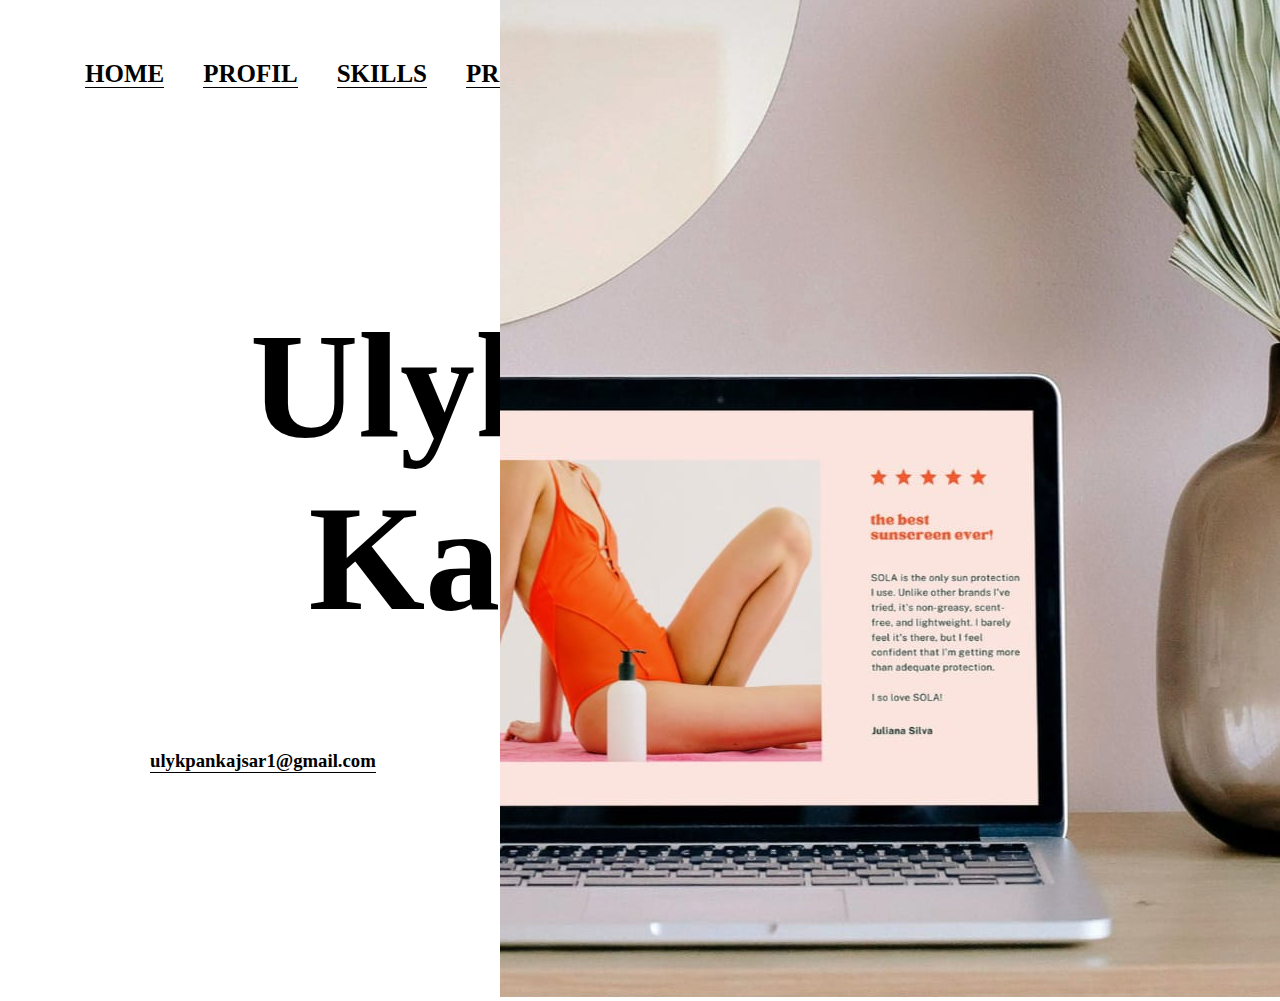
<file: index.html>
<!DOCTYPE html>
<html lang="en">
<head>
    <meta charset="UTF-8">
    <meta name="viewport" content="width=device-width, initial-scale=1.0">
    <title>Portfolio</title>
    <link rel="stylesheet" href="main.css">
    <link rel="icon" href="photos/tree .png" type="image/png">
</head>
<body>
    <header>
        <nav>
            <ul>
                <li><a href="#">HOME</a></li>
                <li><a href="pages/profil.html">PROFIL</a></li>
                <li><a href="pages/skills.html">SKILLS</a></li>
                <li><a href="pages/project.html">PROJECTS</a></li>
                <li><a href="pages/education.html">EDUCATION</a></li>
                <li><a href="pages/language.html">LANGUAGE</a></li>
                <li><a href="pages/detail.html">DETAILS</a></li>
            </ul>
        </nav>
    </header>

    <main>
        <section class="intro">
            <div class="text">
                <h1>Ulykpan <br> Kaisar</h1>
                <h3>WEB DEVELOPER</h3>
                <h3>ulykpankajsar1@gmail.com</h3>
            </div>
            <div class="image">
                <div class="photo" >
                <img src="photos/p1.png" alt="Laptop Image">
                </div>
            </div>
        </section>
    </main>
</body>
</html>
</file>
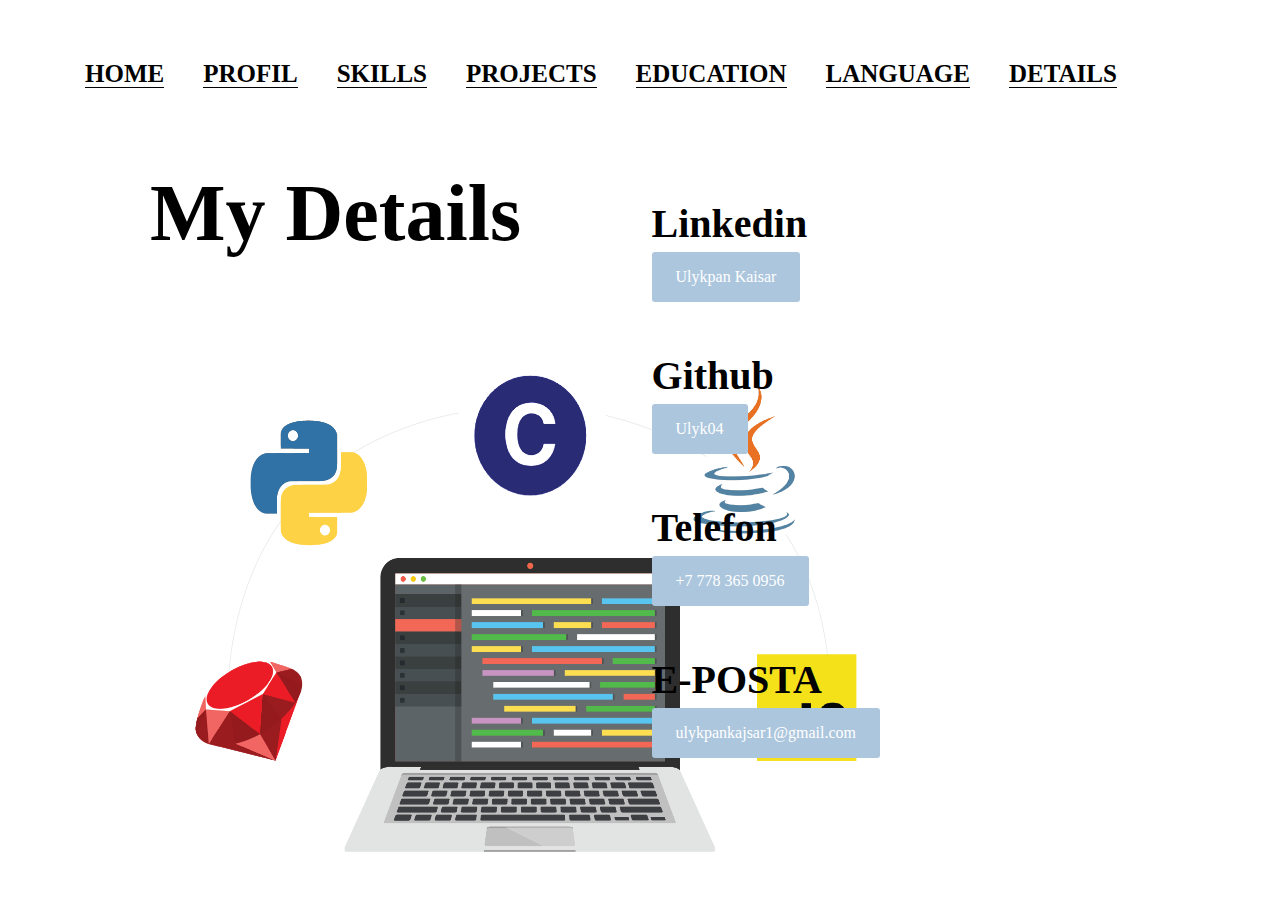
<file: pages/detail.html>
<!DOCTYPE html>
<html lang="en">
<head>
    <meta charset="UTF-8">
    <meta name="viewport" content="width=device-width, initial-scale=1.0">
    <title>Details</title>
    <link rel="stylesheet" href="detail.css">
    <link rel="icon" href="../photos/tree .png" type="image/png">
</head>
<body>
    <header>
        <nav>
            <ul>
                <li><a href="../index.html">HOME</a></li>
                <li><a href="profil.html">PROFIL</a></li>
                <li><a href="skills.html">SKILLS</a></li>
                <li><a href="project.html">PROJECTS</a></li>
                <li><a href="education.html">EDUCATION</a></li>
                <li><a href="language.html">LANGUAGE</a></li>
                <li><a href="detail.html">DETAILS</a></li>
            </ul>
        </nav>
    </header>

    <main>

        <div class="detail" >
            <div class="detailalt" >
                <h1>My Details</h1>
                <img src="../photos/prog.png" alt="">
            </div>
        </div>

        <div class="small" >
            <div class="smallalt" >
                <h3>Linkedin</h3>
                <a href="https://linkedin.com/in/ulykpan-kaisar-660727288" class="btn">Ulykpan Kaisar</a>

                <h3>Github</h3>
                <a href="https://github.com/Ulyk04" class="btn">Ulyk04</a>

                <h3>Telefon</h3>
                <a href="+77783650956" class="btn">+7 778 365 0956</a>

                <h3>E-POSTA</h3>
                <a href="ulykpankajsar1@gmail.com" class="btn">ulykpankajsar1@gmail.com</a>
            </div>
        </div>
    </main>
</body>
</html>
</file>
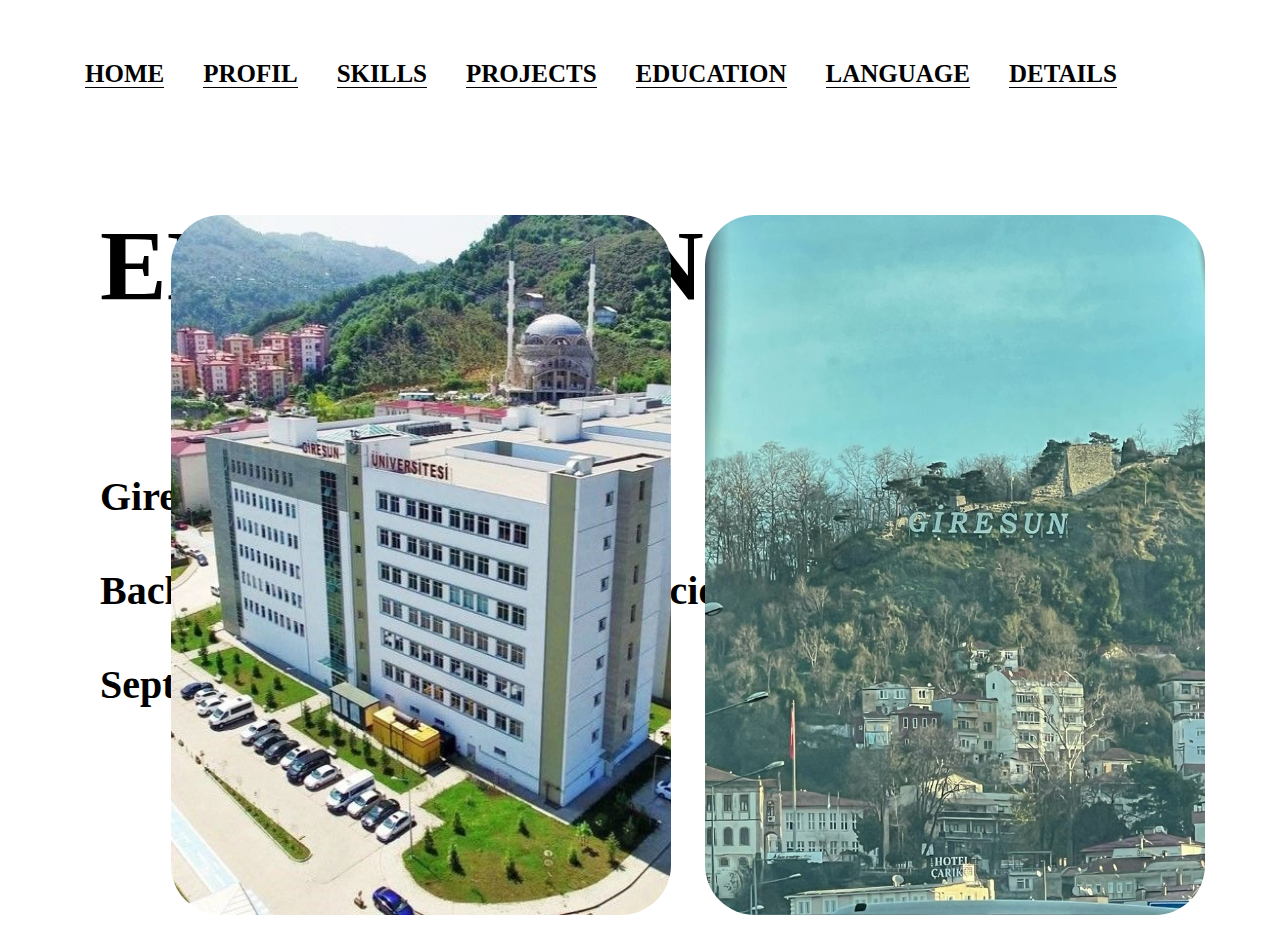
<file: pages/education.html>
<!DOCTYPE html>
<html lang="en">
<head>
    <meta charset="UTF-8">
    <meta name="viewport" content="width=device-width, initial-scale=1.0">
    <title>Education</title>
    <link rel="stylesheet" href="education.css">
    <link rel="icon" href="../photos/tree .png" type="image/png">
</head>
<body>
    <header>
        <nav>
            <ul>
                <li><a href="../index.html">HOME</a></li>
                <li><a href="profil.html">PROFIL</a></li>
                <li><a href="skills.html">SKILLS</a></li>
                <li><a href="project.html">PROJECTS</a></li>
                <li><a href="education.html">EDUCATION</a></li>
                <li><a href="language.html">LANGUAGE</a></li>
                <li><a href="detail.html">DETAILS</a></li>
            </ul>
        </nav>
    </header>

    <main>
        <div class="education" >
            <h1><strong>EDUCATION</strong></h1>
        </div>

        <div class="text" >
            <h4>
                Giresun University <br> <br>

                Bachelor's Degree in Computer Science <br> <br>

                September 2021 – Present
            </h4>
        </div>

        <div class="image" >
            <div>
            <img src="../photos/uni.jpg" alt="">
            <img src="../photos/giresun.jpg" alt="">
            </div>
        </div>
    </main>
</body>
</html>
</file>
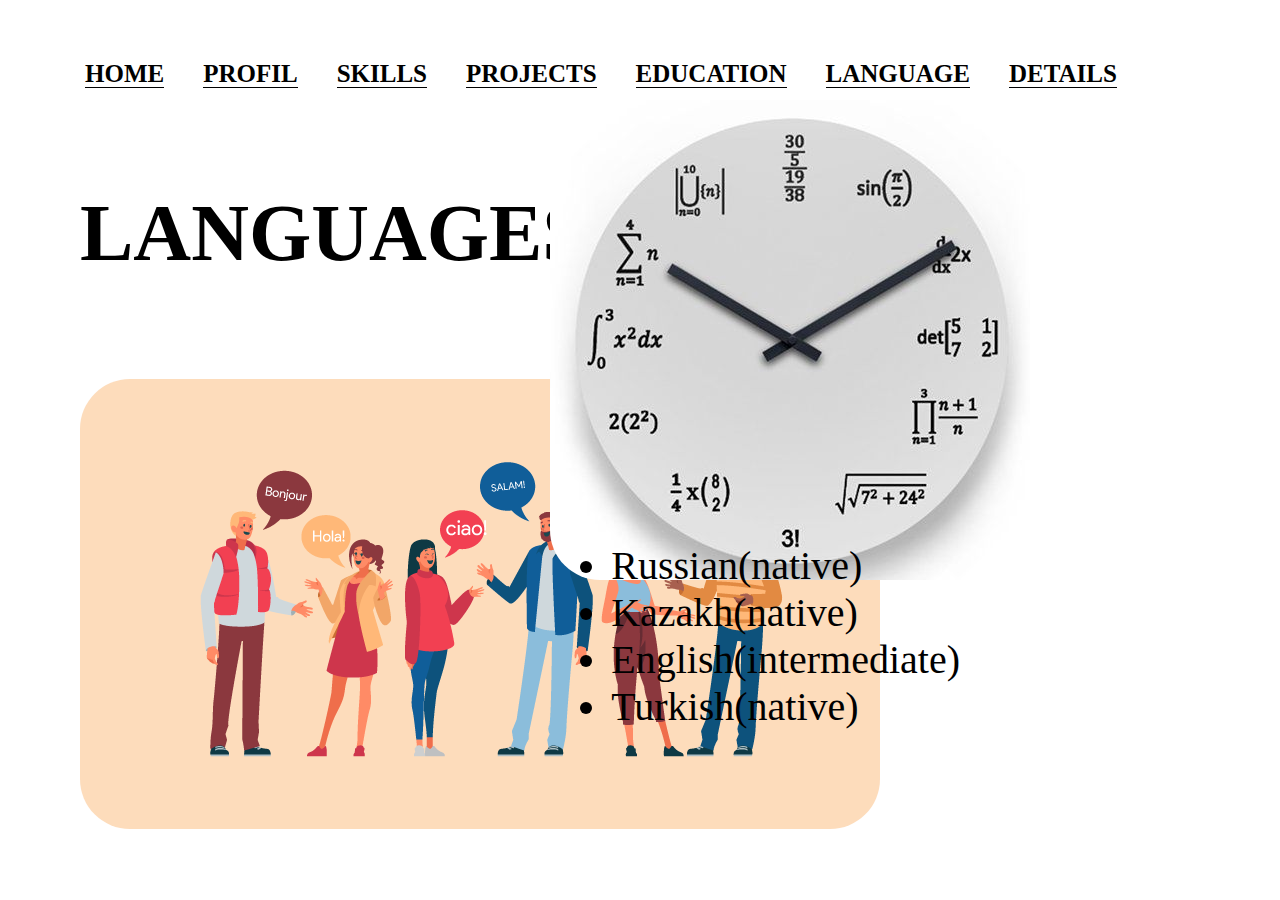
<file: pages/language.html>
<!DOCTYPE html>
<html lang="en">
<head>
    <meta charset="UTF-8">
    <meta name="viewport" content="width=device-width, initial-scale=1.0">
    <title>Language</title>
    <link rel="stylesheet" href="language.css">
    <link rel="icon" href="../photos/tree .png" type="image/png">
</head>
<body>
    <header>
        <nav>
            <ul>
                <li><a href="../index.html">HOME</a></li>
                <li><a href="profil.html">PROFIL</a></li>
                <li><a href="skills.html">SKILLS</a></li>
                <li><a href="project.html">PROJECTS</a></li>
                <li><a href="education.html">EDUCATION</a></li>
                <li><a href="language.html">LANGUAGE</a></li>
                <li><a href="detail.html">DETAILS</a></li>
            </ul>
        </nav>
    </header>

    <main>
        <div class="language" >
            <h1>LANGUAGES</h1>
        </div>

        <div class="photo" >
            <div class="photoalt" >
                <img src="../photos/lang1.png" alt="">
            </div>
        </div>

        <div class="watch" >
            <div class="watchin" >
                <img src="../photos/lang.jpg" alt="">
            </div>
        </div>

        <div class="text" >
            <div class="textin" >
                <ul>
                    <li>Russian(native)</li>
                    <li>Kazakh(native)</li>
                    <li>English(intermediate)</li>
                    <li>Turkish(native)</li>
                </ul>
            </div>
        </div>
    </main>
</body>
</html>
</file>
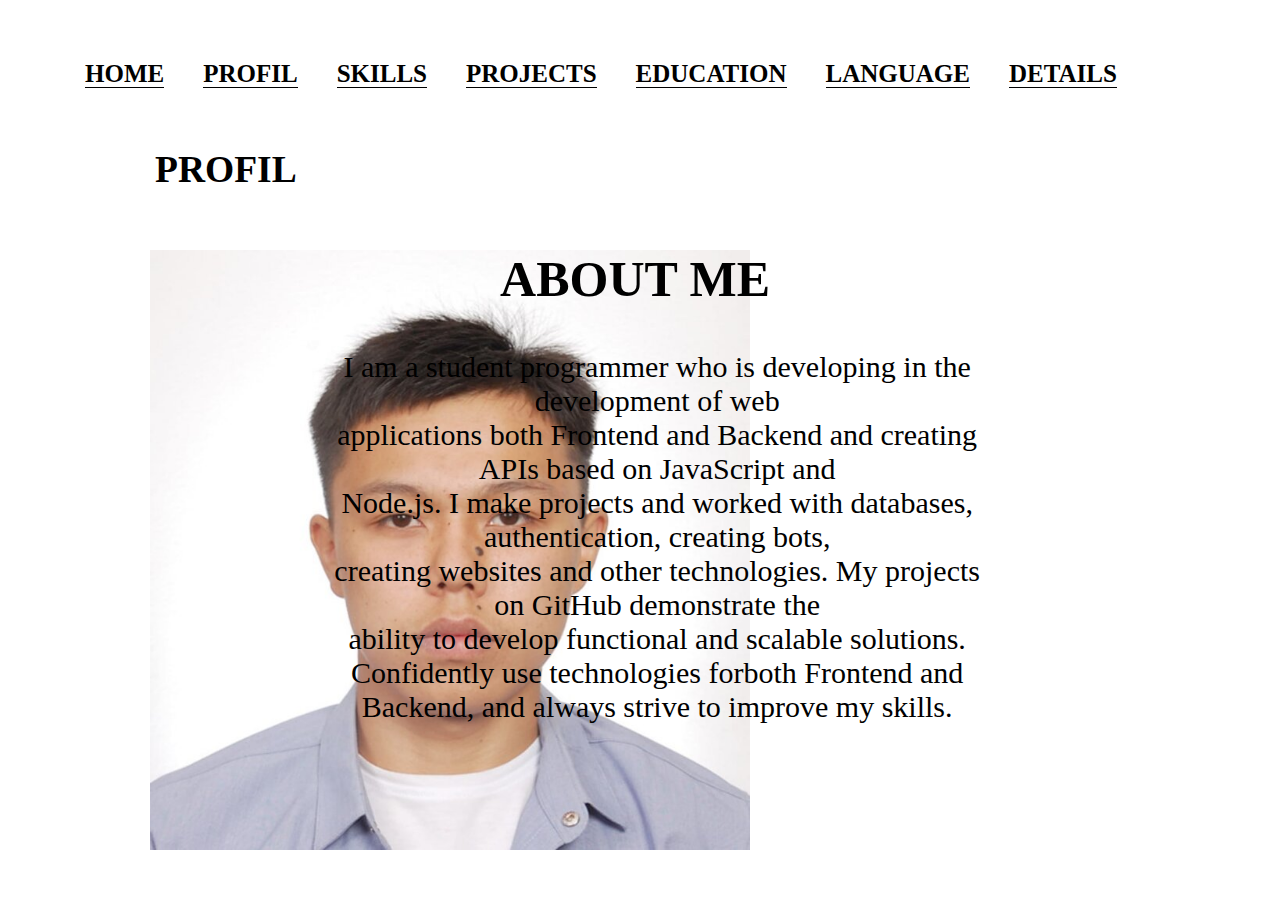
<file: pages/profil.html>
<!DOCTYPE html>
<html lang="en">
<head>
    <meta charset="UTF-8">
    <meta name="viewport" content="width=device-width, initial-scale=1.0">
    <title>Profil</title>
    <link rel="stylesheet" href="profil.css">
    <link rel="icon" href="../photos/tree .png" type="image/png">
</head>
<body>
    <header>
        <nav>
            <ul>
                <li><a href="../index.html">HOME</a></li>
                <li><a href="profil.html">PROFIL</a></li>
                <li><a href="skills.html">SKILLS</a></li>
                <li><a href="project.html">PROJECTS</a></li>
                <li><a href="education.html">EDUCATION</a></li>
                <li><a href="language.html">LANGUAGE</a></li>
                <li><a href="detail.html">DETAILS</a></li>
            </ul>
        </nav>
    </header>

    <main>
        <section class="main" >
            <div class="profil" >
                <h2>PROFIL</h2>
                <img src="../photos/me .jpg" alt="">
            </div>

            <div class="about" >
                <h1>ABOUT ME</h1>
                <br>
                <br>
                <P>I am a student programmer who is developing in the <br> development of web <br>
                    applications both Frontend and Backend and creating <br> APIs based on JavaScript and <br>
                    Node.js. I make projects and worked with databases, <br> authentication, creating bots, <br>
                    creating websites and other technologies. My projects <br> on GitHub demonstrate the <br>
                    ability to develop functional and scalable solutions. <br> Confidently use technologies forboth Frontend and <br> Backend, and always strive to improve my skills.</P>
            </div>
        </section>
    </main>
</body>
</html>
</file>
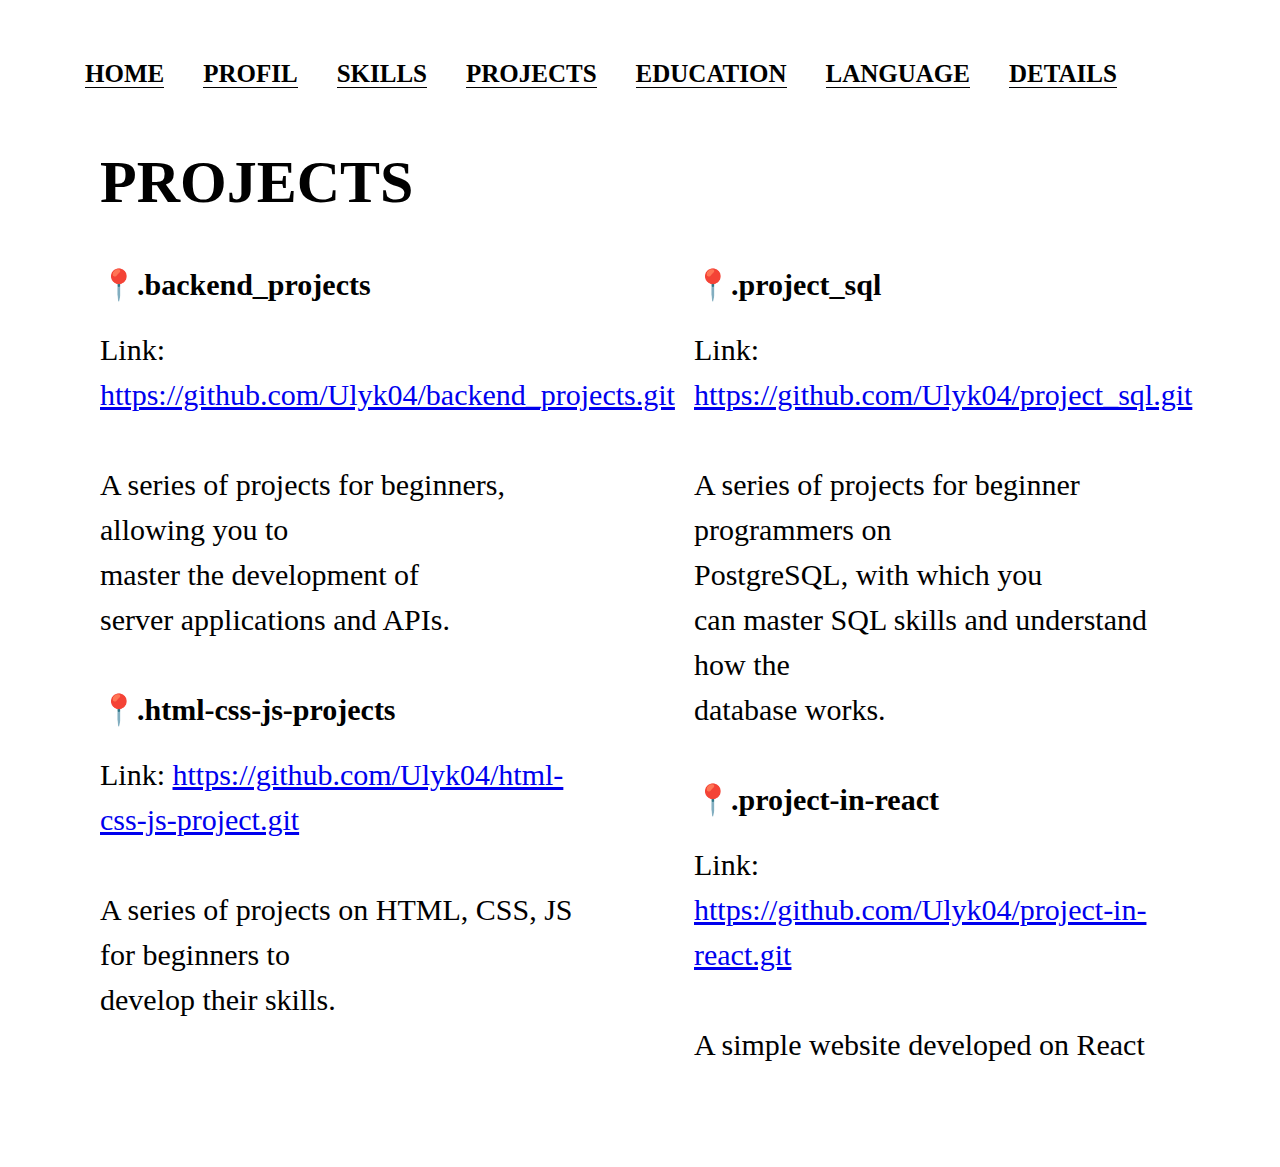
<file: pages/project.html>
<!DOCTYPE html>
<html lang="en">
<head>
    <meta charset="UTF-8">
    <meta name="viewport" content="width=device-width, initial-scale=1.0">
    <title>Projects</title>
    <link rel="stylesheet" href="project.css">
    <link rel="icon" href="../photos/tree .png" type="image/png">
</head>
<body>
    <header>
        <nav class="nav" >
            <ul>
                <li><a href="../index.html">HOME</a></li>
                <li><a href="profil.html">PROFIL</a></li>
                <li><a href="skills.html">SKILLS</a></li>
                <li><a href="project.html">PROJECTS</a></li>
                <li><a href="education.html">EDUCATION</a></li>
                <li><a href="language.html">LANGUAGE</a></li>
                <li><a href="detail.html">DETAILS</a></li>
            </ul>
        </nav>
    </header>

    <div>
        <h1><strong>PROJECTS</strong></h1>
    </div>
    <div class="str">
        <div class="column">
            <div>
                <h3><strong> &#128205;.backend_projects</strong></h3>
                <p>  Link:<a href="https://github.com/Ulyk04/backend_projects.git"> https://github.com/Ulyk04/backend_projects.git </a><br><br>
                   A series of projects for beginners, allowing you to <br>
                   master the development of <br>
                   server applications and APIs.
                </p>
            </div>
            <div>
                <h3><strong>&#128205;.html-css-js-projects</strong></h3>
                <p>Link: <a href="https://github.com/Ulyk04/html-css-js-project.git">https://github.com/Ulyk04/html-css-js-project.git</a> <br><br>
                   A series of projects on HTML, CSS, JS for beginners to <br>
                   develop their skills.
                </p>
            </div>
        </div>
        <div class="column">
            <div>
                <h3><strong>&#128205;.project_sql</strong></h3>
                <p>Link: <a href="https://github.com/Ulyk04/project_sql.git">https://github.com/Ulyk04/project_sql.git </a><br> <br>

                    A series of projects for beginner programmers on <br>PostgreSQL, with which you <br>
                    can master SQL skills and understand how the <br>database works.
                </p>
            </div>
            <div>
                <h3><strong>&#128205;.project-in-react</strong></h3>
                <p> Link:<a href="https://github.com/Ulyk04/project-in-react.git"> https://github.com/Ulyk04/project-in-react.git </a><br><br>

                    A simple website developed on React
                </p>
            </div>
        </div>
    </div>
    
        
</body>
</html>
</file>
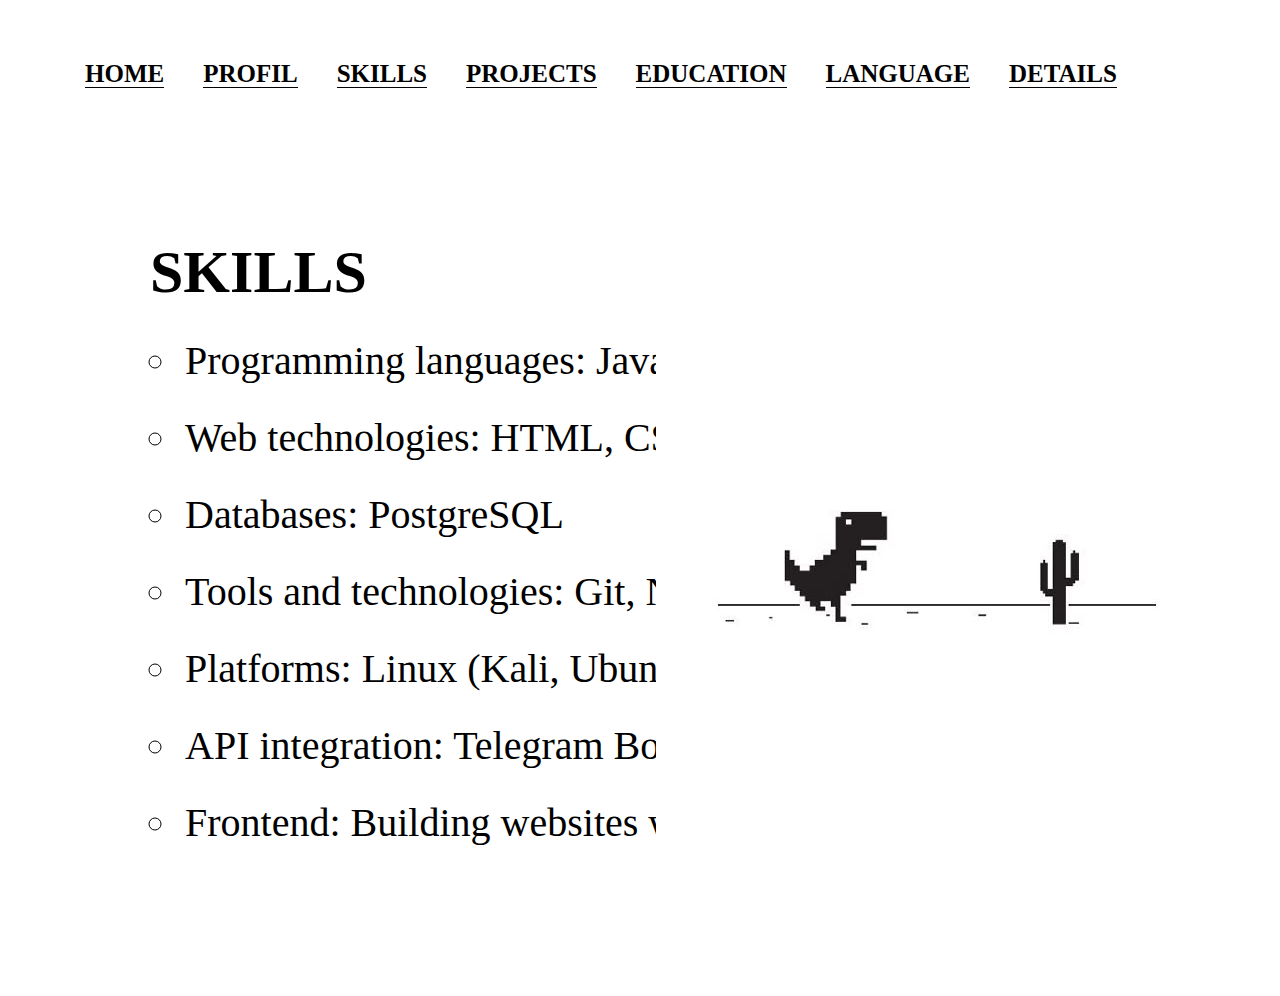
<file: pages/skills.html>
<!DOCTYPE html>
<html lang="en">
<head>
    <meta charset="UTF-8">
    <meta name="viewport" content="width=device-width, initial-scale=1.0">
    <title>Skills</title>
    <link rel="stylesheet" href="skills.css">
    <link rel="icon" href="../photos/tree .png" type="image/png">
</head>
<body>
    <header>
        <nav class="nav" >
            <ul>
                <li><a href="../index.html">HOME</a></li>
                <li><a href="profil.html">PROFIL</a></li>
                <li><a href="skills.html">SKILLS</a></li>
                <li><a href="project.html">PROJECTS</a></li>
                <li><a href="education.html">EDUCATION</a></li>
                <li><a href="language.html">LANGUAGE</a></li>
                <li><a href="detail.html">DETAILS</a></li>
            </ul>
        </nav>
    </header>

    <main>
        <section>
            <div class="skill" >
                <h1><strong>SKILLS</strong></h1>
            </div>

            <div class="list" >
                <ul type="circle" >
                    
                    <li>Programming languages: JavaScript, SQL, Python</li>
                    <li>Web technologies: HTML, CSS, React.js, Express.js</li>
                    <li>Databases: PostgreSQL</li>
                    <li>Tools and technologies: Git, Node.js, JWT, RESTful API</li>
                    <li>Platforms: Linux (Kali, Ubuntu)</li>
                    <li>API integration: Telegram Bot API, third-party REST API</li>
                    <li>Frontend: Building websites with React</li>
                    
                </ul>
            </div>

            <div class="prog" >
                <img src="../photos/prog.jpg" alt="">
            </div>

        </section>
    </main>

</body>
</html>
</file>
<file: main.css>
* {
    margin: 0;
    padding: 0;
    box-sizing: border-box;
}

html , body {
    font-family:Cambria, Cochin, Georgia, Times, 'Times New Roman', serif;
    background-color: white;
}

header nav {
    text-align: left;
    margin: 60px 85px;
}

nav ul {
    list-style: none;
}

nav ul li {
    display: inline;
    margin-right: 35px;
}

nav ul li a {
    text-decoration: none;
    color: black;
    font-size: 25px;
    font-weight: bold;
    border-bottom:1px solid black ;
}

main {
    display: flex;
}

.intro .image {
   position: absolute;
   right: 0px;
   top: 0px;
}
.text h1{
    font-size: 150px;
    position: absolute;
    left: 250px;
    top: 300px;
    text-align: center;
}
.text h3{
    position: absolute;
    left: 150px;
    top: 750px;
    border-bottom: 1px solid black;
}

.text h3:nth-child(2) {
    margin-left: 600px; 
}

@media(max-width: 768px){
    img{
        width: 300px;
        height: 400px;
        position: absolute;
        top: 1200px;
    }

    nav ul {
        display: grid;
        grid-template-columns: repeat(4, 3fr); 
        grid-template-rows: auto auto; 
        gap: 5px; 
        margin-left: 25px;
        text-align: center;
        position: absolute;
        left:10px;
    }
    
    nav ul li:nth-child(1),
    nav ul li:nth-child(2),
    nav ul li:nth-child(3),
    nav ul li:nth-child(4) {
        grid-column: span 1;
    }
    
    nav ul li:nth-child(5) {
        grid-column: 2 / span 1; 
    }
    
    nav ul li:nth-child(6) {
        grid-column: 3 / span 1; 
    }
    
    nav ul li:nth-child(7) {
        grid-column: 2 / span 2; 
    }
    
    nav ul li a {
        font-size: 13px; 
        border-bottom: none;
    }
    .text h1{
        font-size: 80px;
        position: absolute;
        top: 180px;
        left: 70px;
    }

    .text h3{
        font-size: 20px;
        position: absolute;
        top: 400px;
        left: 90px;
    }
    .text h3:nth-child(2){
        position: absolute; 
        top: 480px;
        left: -465px;
        text-align: center;
    }
    img{
        position: absolute;
        top: 520px;
        left: -325px;
        width: 300px;
        height: 400px;
        padding-bottom: 20px;
        border: 1px solid black;
        border-radius: 25px;
    }
    * , html , body{
        height: -20px;
        width: -20px;
    }
}
</file>
<file: pages/detail.css>
* {
    margin: 0;
    padding: 0;
    box-sizing: border-box;
}

html , body {
    font-family:Cambria, Cochin, Georgia, Times, 'Times New Roman', serif;
    background-color: white;
}

header nav {
    text-align: left;
    margin: 60px 85px;
}

nav ul {
    list-style: none;
}

nav ul li {
    display: inline;
    margin-right: 35px;
}

nav ul li a {
    text-decoration: none;
    color: black;
    font-size: 25px;
    font-weight: bold;
    border-bottom:1px solid black ;
}

img{
    width: 850px;
    height: 600px;
}

img{
    margin-left: 100px;
}
h1{
    font-size: 80px;
    margin-top: 80px;
    margin-left: 150px;
    margin-bottom: 50px;
}

.small{
    position: absolute;
    right: 400px;
    top: 200px;
}
h3{
    font-size: 40px;
}

.btn {
    display: inline-block; 
    background: #acc6dd; 
    color: #fff; 
    padding: 1rem 1.5rem; 
    text-decoration: none; 
    border-radius: 3px; 
    margin-bottom: 50px;
    margin-top: 5px;
   }

@media(max-width:768px){
    nav ul {
        display: grid;
        grid-template-columns: repeat(4, 3fr); 
        grid-template-rows: auto auto; 
        gap: 5px; 
        margin-left: 25px;
        text-align: center;
        position: absolute;
        left:10px;
        margin-top:-30px ;
    }
    
    nav ul li:nth-child(1),
    nav ul li:nth-child(2),
    nav ul li:nth-child(3),
    nav ul li:nth-child(4) {
        grid-column: span 1;
    }
    
    nav ul li:nth-child(5) {
        grid-column: 2 / span 1; 
    }
    
    nav ul li:nth-child(6) {
        grid-column: 3 / span 1; 
    }
    
    nav ul li:nth-child(7) {
        grid-column: 2 / span 2; 
    }
    
    nav ul li a {
        font-size: 13px; 
        border-bottom: none;
    }
    h1{
        font-size: 50px;
        position: absolute;
        top: 50px;
        left:-70px;
    }
    .detail{
        width: 100px;
    }
    img{
        width: 400px;
        height: 300px;
        position: absolute;
        top: 200px;
        left: -100px;
    }
    h3{
        font-size: 25px;
    }
    a{
        font-size: 15px;
        width: 250px;
    }
    .small{
        position: absolute;
        left: 25px;
        top: 520px;
    }
}
</file>
<file: pages/education.css>
* {
    margin: 0;
    padding: 0;
    box-sizing: border-box;
}

html , body {
    font-family:Cambria, Cochin, Georgia, Times, 'Times New Roman', serif;
    background-color: white;
}

header nav {
    text-align: left;
    margin: 60px 85px;
}

nav ul {
    list-style: none;
}

nav ul li {
    display: inline;
    margin-right: 35px;
}

nav ul li a {
    text-decoration: none;
    color: black;
    font-size: 25px;
    font-weight: bold;
    border-bottom:1px solid black ;
}

main{
    margin-left: 100px;
    margin-top: 120px;
}
.education{
    font-size: 50px;
    margin-bottom: 150px;
}
h4{
    font-size: 40px;
}

img{
    width: 500px;
    height: 700px;
    border-radius: 50px;
    margin: 15px;
}
.image{
    position: absolute;
    right: 60px;
    top: 200px;
}

@media(max-width:768px){
    nav ul {
        display: grid;
        grid-template-columns: repeat(4, 3fr); 
        grid-template-rows: auto auto; 
        gap: 5px; 
        margin-left: 25px;
        text-align: center;
        position: absolute;
        left:10px;
        margin-top: -110px;
    }
    
    nav ul li:nth-child(1),
    nav ul li:nth-child(2),
    nav ul li:nth-child(3),
    nav ul li:nth-child(4) {
        grid-column: span 1;
    }
    
    nav ul li:nth-child(5) {
        grid-column: 2 / span 1; 
    }
    
    nav ul li:nth-child(6) {
        grid-column: 3 / span 1; 
    }
    
    nav ul li:nth-child(7) {
        grid-column: 2 / span 2; 
    }
    
    nav ul li a {
        font-size: 13px; 
        border-bottom: none;
    }
    h1{
        font-size: 35px;
        position: absolute;
        top: 150px;
    }
    h4{
        font-size: 25px;
        position: absolute;
        top:250px;
        text-align: center;
        left: 15px;
    }
    img{
        width: 200px;
        height: 300px;
        position: absolute;
        top: 280px;
        right: 120px;
        border: 1px solid black;
    }
    img:nth-child(1){
        position: absolute;
        left: -150px;
        top: 280px;

    }
}
</file>
<file: pages/language.css>
* {
    margin: 0;
    padding: 0;
    box-sizing: border-box;
}

html , body {
    font-family:Cambria, Cochin, Georgia, Times, 'Times New Roman', serif;
    background-color: white;
}

header nav {
    text-align: left;
    margin: 60px 85px;
}

nav ul {
    list-style: none;
}

nav ul li {
    display: inline;
    margin-right: 35px;
}

nav ul li a {
    text-decoration: none;
    color: black;
    font-size: 25px;
    font-weight: bold;
    border-bottom:1px solid black ;
}

.language{
    margin-top: 100px;
    margin-left: 80px;
    margin-bottom: 100px;
}

h1{
    font-size: 80px;
}

.photo{
    margin-left: 80px;
}

img{
    border-radius: 50px;
}

.watch{
    position: absolute;
    right: 250px;
    top: 100px;
}

.text{
    position: absolute;
    right: 320px;
    bottom: 170px;
    font-size: 40px;
}

@media(max-width:768px ){
    nav ul {
        display: grid;
        grid-template-columns: repeat(4, 3fr); 
        grid-template-rows: auto auto; 
        gap: 5px; 
        margin-left: 25px;
        text-align: center;
        position: absolute;
        left:10px;
        margin-top: -60px;
    }
    
    nav ul li:nth-child(1),
    nav ul li:nth-child(2),
    nav ul li:nth-child(3),
    nav ul li:nth-child(4) {
        grid-column: span 1;
    }
    
    nav ul li:nth-child(5) {
        grid-column: 2 / span 1; 
    }
    
    nav ul li:nth-child(6) {
        grid-column: 3 / span 1; 
    }
    
    nav ul li:nth-child(7) {
        grid-column: 2 / span 2; 
    }
    
    nav ul li a {
        font-size: 13px; 
        border-bottom: none;
    }
    h1{
        font-size: 45px;
        position: absolute;
        top: 150px;
    }
    .photoalt img{
        width: 350px;
        height: 200px;
        position: absolute;
        top:220px;
        left: 18px;
    }
    .watchin img{
        width: 250px;
        height: 250px;
        position: absolute;
        top: 320px;
        left: -65px;
    }
    .textin li{
        font-size: 25px;
    }
    .textin ul{
        position: absolute;
        top: 10px;
        left: 35px;
    }
    
}
</file>
<file: pages/profil.css>
* {
    margin: 0;
    padding: 0;
    box-sizing: border-box;
}

html , body {
    font-family:Cambria, Cochin, Georgia, Times, 'Times New Roman', serif;
    background-color: white;
}

header nav {
    text-align: left;
    margin: 60px 85px;
}

nav ul {
    list-style: none;
}

nav ul li {
    display: inline;
    margin-right: 35px;
}

nav ul li a {
    text-decoration: none;
    color: black;
    font-size: 25px;
    font-weight: bold;
    border-bottom:1px solid black ;
}

.profil{
    margin-left: 155px;
    font-size: 25px;
}

h1 , p{
    position: absolute;
    right: 300px;
}

h1{
    top: 250px;
    font-size: 50px;
    right: 510px;
}
p{
    top: 350px;
    font-size: 30px;
}

img{
    position: absolute;
    left: 150px;
    top: 250px;
    width: 600px;
    height: 600px;
}
.about{
    text-align: center;
}

@media(max-width: 768px){
    nav ul {
        display: grid;
        grid-template-columns: repeat(4, 3fr); 
        grid-template-rows: auto auto; 
        gap: 5px; 
        margin-left: 25px;
        text-align: center;
        position: absolute;
        left:10px;
    }
    
    nav ul li:nth-child(1),
    nav ul li:nth-child(2),
    nav ul li:nth-child(3),
    nav ul li:nth-child(4) {
        grid-column: span 1;
    }
    
    nav ul li:nth-child(5) {
        grid-column: 2 / span 1; 
    }
    
    nav ul li:nth-child(6) {
        grid-column: 3 / span 1; 
    }
    
    nav ul li:nth-child(7) {
        grid-column: 2 / span 2; 
    }
    
    nav ul li a {
        font-size: 13px; 
        border-bottom: none;
    }
    * , html , body{
        height: -20px;
        width: -20px;
    }
    .profil h2{
        position: absolute;
        top: 150px;
        left:25px;
        font-size: 25px;
    }
    img{
        width: 300px;
        height: 300px;
        position: absolute;
        left: 25px;
        top:200px
    }
    
    p{
        font-size: 25px;
        width: 300px;
        position: absolute;
        left:25px;
        top: 570px;
    }
    h1{
        position: absolute;
        left: 70px;
        top: 520px;
        font-size: 35px;
        text-align: center;
        width: 200px;
        padding-bottom: 50px;
    }
}
</file>
<file: pages/project.css>
* {
    margin: 0;
    padding: 0;
    box-sizing: border-box;
}

html , body {
    font-family:Cambria, Cochin, Georgia, Times, 'Times New Roman', serif;
    background-color: white;
}

header nav {
    text-align: left;
    margin: 60px 85px;
}

nav ul {
    list-style: none;
}

nav ul li {
    display: inline;
    margin-right: 35px;
}

nav ul li a {
    text-decoration: none;
    color: black;
    font-size: 25px;
    font-weight: bold;
    border-bottom:1px solid black ;
}
h1{
    margin-left: 100px;
    font-size: 60px;
}
.str {
    display: flex;
    justify-content: space-between; 
    margin: 50px 100px; 
}

.column {
    width: 45%; 
}

.column div {
    margin-bottom: 50px; 
}

h3 {
    margin-bottom: 25px; 
    font-size: 30px;
}

p {
    line-height: 1.5; 
    font-size: 30px;
}
@media(max-width:768px){

    nav ul {
        display: grid;
        grid-template-columns: repeat(4, 3fr); 
        grid-template-rows: auto auto; 
        gap: 5px; 
        margin-left: 25px;
        text-align: center;
        position: absolute;
        left:10px;
    }
    
    nav ul li:nth-child(1),
    nav ul li:nth-child(2),
    nav ul li:nth-child(3),
    nav ul li:nth-child(4) {
        grid-column: span 1;
    }
    
    nav ul li:nth-child(5) {
        grid-column: 2 / span 1; 
    }
    
    nav ul li:nth-child(6) {
        grid-column: 3 / span 1; 
    }
    
    nav ul li:nth-child(7) {
        grid-column: 2 / span 2; 
    }
    
    nav ul li a {
        font-size: 13px; 
        border-bottom: none;
    }
    h1{
        font-size: 35px;
        position: absolute;
        top: 180px;
        left: -50px;
    }
    h3{
        font-size: 20px;
    }
    p{
        font-size: 15px;
    }
    .str{
        width: 500px;
        display: flex;
        flex-direction:column;
        align-items: flex-start;
        gap: 10px;
        position: absolute;
        top: 200px;
        left: -50px;
    }
}
</file>
<file: pages/skills.css>
* {
    margin: 0;
    padding: 0;
    box-sizing: border-box;
}

html , body {
    font-family:Cambria, Cochin, Georgia, Times, 'Times New Roman', serif;
    background-color: white;
}

header nav {
    text-align: left;
    margin: 60px 85px;
}

nav ul {
    list-style: none;
}

nav ul li {
    display: inline;
    margin-right: 35px;
}

nav ul li a {
    text-decoration: none;
    color: black;
    font-size: 25px;
    font-weight: bold;
    border-bottom:1px solid black ;
}

.list li{
    padding-left: 5px;
    margin: 30px;
    font-size: 40px;
}
.list ul{
    list-style-type: circle;
    color: black;
    margin-left: 150px;
}
h1{
    font-size: 60px;
    margin-left: 150px;
    margin-top: 150px;
}

img{
    position: absolute;
    top: 150px;
    right: 60px;
}

@media(max-width:768px){
    nav ul {
        display: grid;
        grid-template-columns: repeat(4, 3fr); 
        grid-template-rows: auto auto; 
        gap: 5px; 
        margin-left: 25px;
        text-align: center;
        position: absolute;
        left:10px;
    }
    
    nav ul li:nth-child(1),
    nav ul li:nth-child(2),
    nav ul li:nth-child(3),
    nav ul li:nth-child(4) {
        grid-column: span 1;
    }
    
    nav ul li:nth-child(5) {
        grid-column: 2 / span 1; 
    }
    
    nav ul li:nth-child(6) {
        grid-column: 3 / span 1; 
    }
    
    nav ul li:nth-child(7) {
        grid-column: 2 / span 2; 
    }
    
    nav ul li a {
        font-size: 13px; 
        border-bottom: none;
    }
    img{
        top: 670px;
        left: 100px;
        width: 200px;
        height: 300px;
    }
    h1{
        font-size: 35px;
        position: absolute;
        top: 10px;
        left: 5px;

    }
    .list li{
        font-size: 20px;
    }
    .list ul{
        position: absolute;
        top: 200px;
        left: -150px;
    }
   
}
</file>
